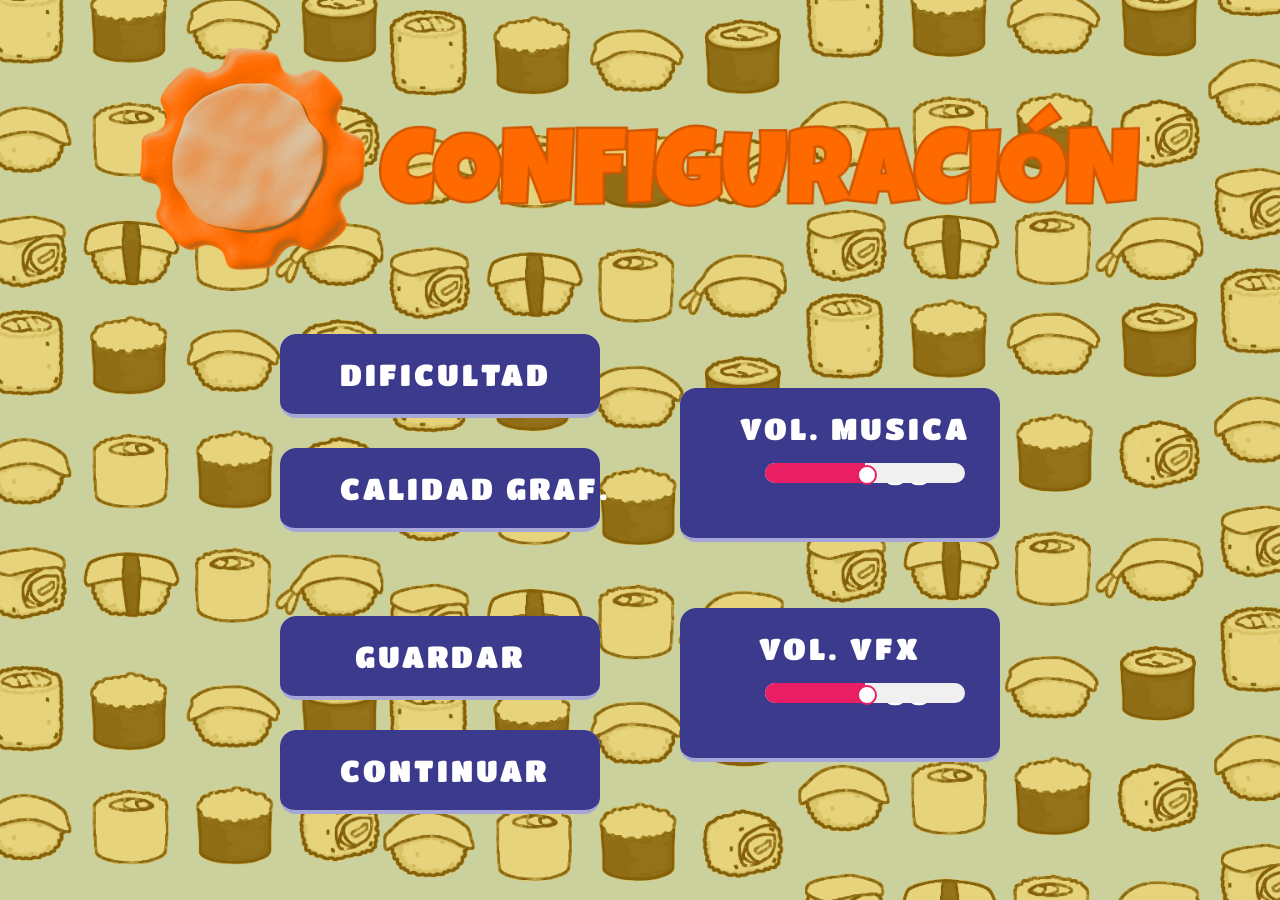
<file: config.html>
<!DOCTYPE html>
<html lang="en">
<head>
    <meta charset="UTF-8">
    <meta name="viewport" content="width=device-width, initial-scale=1.0">
    <title>Sushi Mania - Congifuracion</title>
    <link rel="stylesheet" href="main.css">
    <link href="https://fonts.googleapis.com/css2?family=Titan+One&display=swap" rel="stylesheet">
</head>
<body>
    <main class="contenedor-pagina contenedor-config">
        <div class="contenedor-logoConfig">
            <img src="imagenes/Config.png" alt="" class="logoConfig">
        </div>
        <div class="contenedor-contenedores-config">
            <div class="contenedor-botones-config">
                <a class="button-ui" href="#">DIFICULTAD</a>
                <a class="button-ui" href="#">CALIDAD GRAF.</a>
                <br><br><br><br>
                <a class="button-ui" href="index.html">GUARDAR</a>
                <a class="button-ui" href="index.html">CONTINUAR</a>
            </div>
            <div class="contenedor-botones-config">
                <br><br><br>
                <a class="button-ui" href="#">VOL. MUSICA
                    <div class="slider-cont">
                        <div class="slider">
                            <input class="inputMusica" type="range" min="0" max="100" value="50">
                            <progress class="progressMusica" min="0" max="100" value="50"></progress>
                        </div>
                        <div class="sliderValueMusica">50</div>
                    </div>
                    <script>
                        sliderMusica = document.querySelector(".inputMusica");
                        sliderMusica.oninput = function(){
                            progressBarMusica = document.querySelector(".progressMusica");
                            progressBarMusica.value = sliderMusica.value;
                            sliderValueMusica = document.querySelector(".sliderValueMusica");
                            sliderValueMusica.innerHTML = sliderMusica.value;
                            console.log(sliderMusica.value);
                        }
                    </script>
                </a>
                <br><br><br>
                <a class="button-ui" href="#">VOL. VFX
                    <div class="slider-cont">
                        <div class="slider">
                            <input class="inputVFX" type="range" min="0" max="100" value="50">
                            <progress class="progressVFX" min="0" max="100" value="50"></progress>
                        </div>
                        <div class="sliderValueVFX">50</div>
                    </div>
                    <script>
                        slider = document.querySelector(".inputVFX");
                        slider.oninput = function(){
                            progressBar = document.querySelector(".progressVFX");
                            progressBar.value = slider.value;
                            sliderValue = document.querySelector(".sliderValueVFX");
                            sliderValue.innerHTML = slider.value;
                        }
                    </script>
                </a>
            </div>
        </div>
    </main>
</body>
</html>
</file>
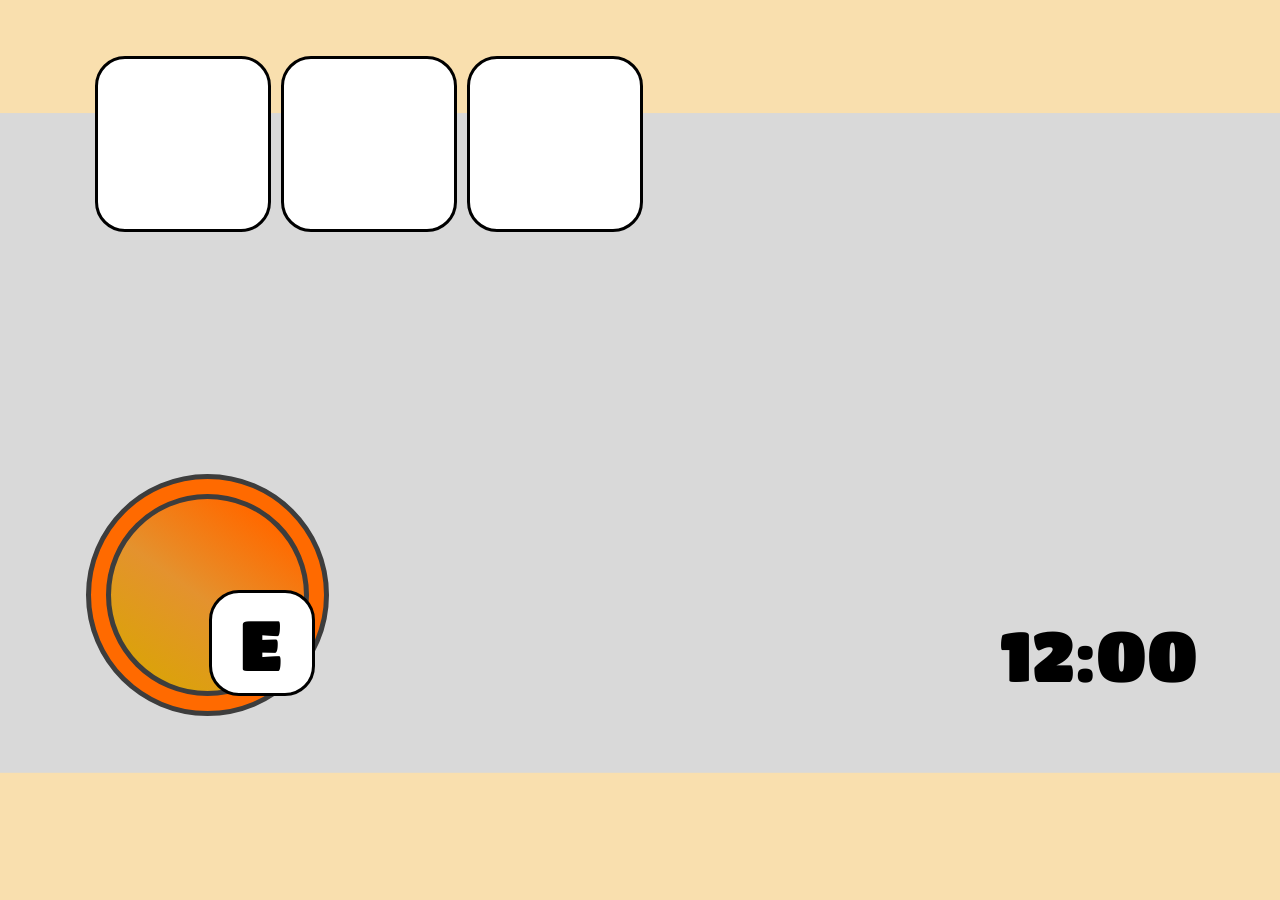
<file: game.html>
<!DOCTYPE html>
<html lang="en">
<head>
    <meta charset="UTF-8">
    <meta name="viewport" content="width=device-width, initial-scale=1.0">
    <title>Sushi Mania - Game</title>
    <link rel="stylesheet" href="main.css">
    <link href="https://fonts.googleapis.com/css2?family=Titan+One&display=swap" rel="stylesheet">
</head>
<body>
    <main class="contenedor-pagina contenedor-pausa">
        <div class="contenedor-cuadros-objetivos">
            <div class="cuadro-objetivo"></div>
            <div class="cuadro-objetivo"></div>
            <div class="cuadro-objetivo"></div>
        </div>
        <div class="contenedor-habilidad">
            <svg xmlns="http://www.w3.org/2000/svg" width="243" height="242" viewBox="0 0 243 242" fill="none" class="circulo-habilidad">
                <path d="M240.5 121C240.5 186.436 187.232 239.5 121.5 239.5C55.7684 239.5 2.5 186.436 2.5 121C2.5 55.564 55.7684 2.5 121.5 2.5C187.232 2.5 240.5 55.564 240.5 121Z" fill="#FF6A00" stroke="#3D3D3D" stroke-width="5"/>
                <path d="M220.5 121C220.5 175.388 176.188 219.5 121.5 219.5C66.8122 219.5 22.5 175.388 22.5 121C22.5 66.6116 66.8122 22.5 121.5 22.5C176.188 22.5 220.5 66.6116 220.5 121Z" fill="url(#paint0_linear_24_13)" stroke="#3D3D3D" stroke-width="5"/>
                <defs>
                <linearGradient id="paint0_linear_24_13" x1="176.565" y1="45.7611" x2="64.2966" y2="203.715" gradientUnits="userSpaceOnUse">
                <stop stop-color="#FF6A00"/>
                <stop offset="0.507664" stop-color="#E4922E"/>
                <stop offset="1" stop-color="#DBA20A"/>
                </linearGradient>
                </defs>
            </svg>
            <div class="cuadro-objetivo">
                <p class="letra">E</p>
            </div>
            <div class="tiempo">
                <p class="letra">12:00</p>
            </div>
        </div>
    </main>
</body>
</html>
</file>
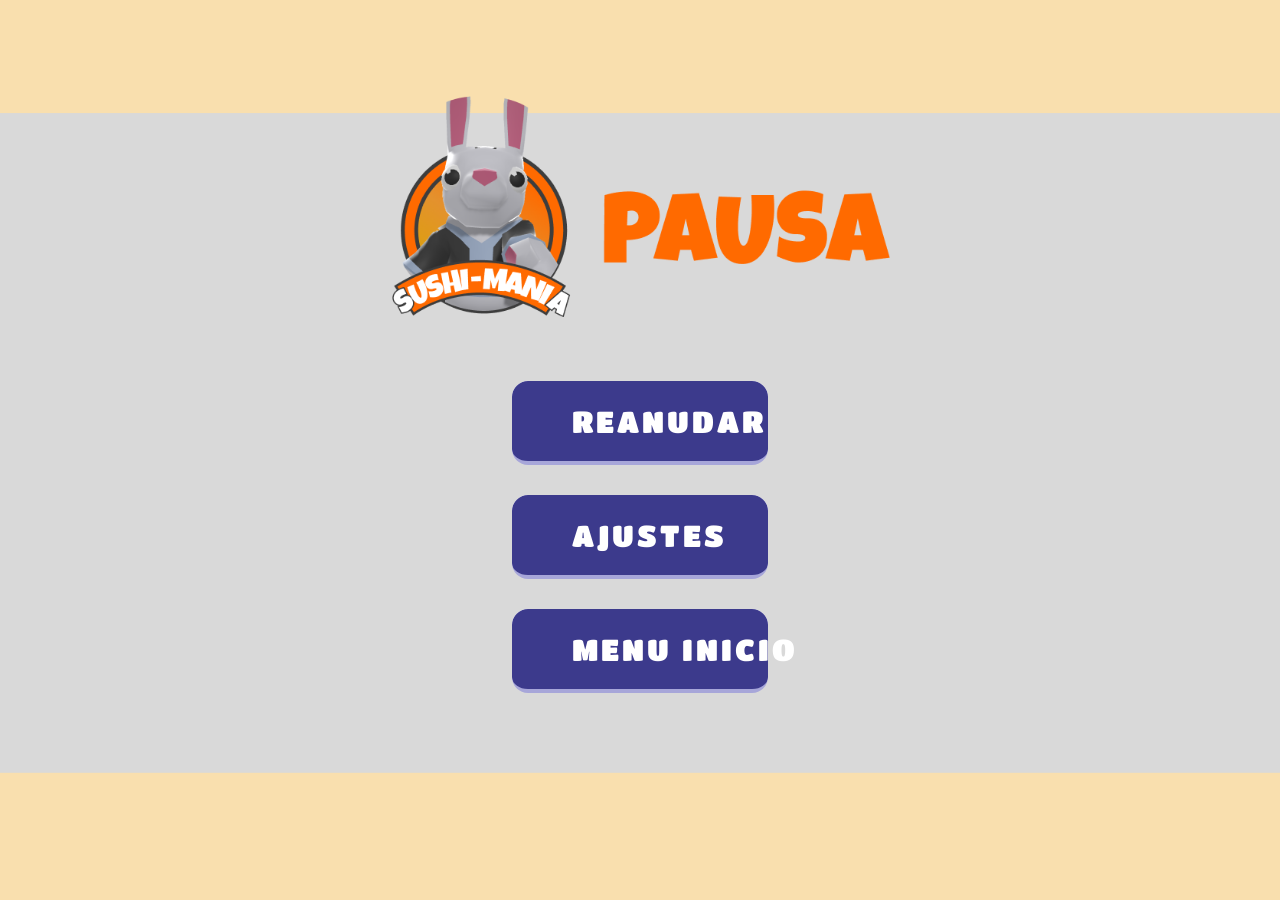
<file: pausa.html>
<!DOCTYPE html>
<html lang="en">
<head>
    <meta charset="UTF-8">
    <meta name="viewport" content="width=device-width, initial-scale=1.0">
    <title>Sushi Mania - Pausa</title>
    <link rel="stylesheet" href="main.css">
    <link href="https://fonts.googleapis.com/css2?family=Titan+One&display=swap" rel="stylesheet">
</head>
<body>
    <main class="contenedor-pagina contenedor-pausa">
        <div class="contenedor-logoPausa">
            <img src="imagenes/LogoPausa.png" alt="" class="logoPausa">
        </div>
        <div class="contenedor-botones">
            <a class="button-ui" href="#">REANUDAR</a>
            <a class="button-ui" href="#">AJUSTES</a>
            <a class="button-ui" href="#">MENU INICIO</a>
        </div>
    </main>
</body>
</html>
</file>
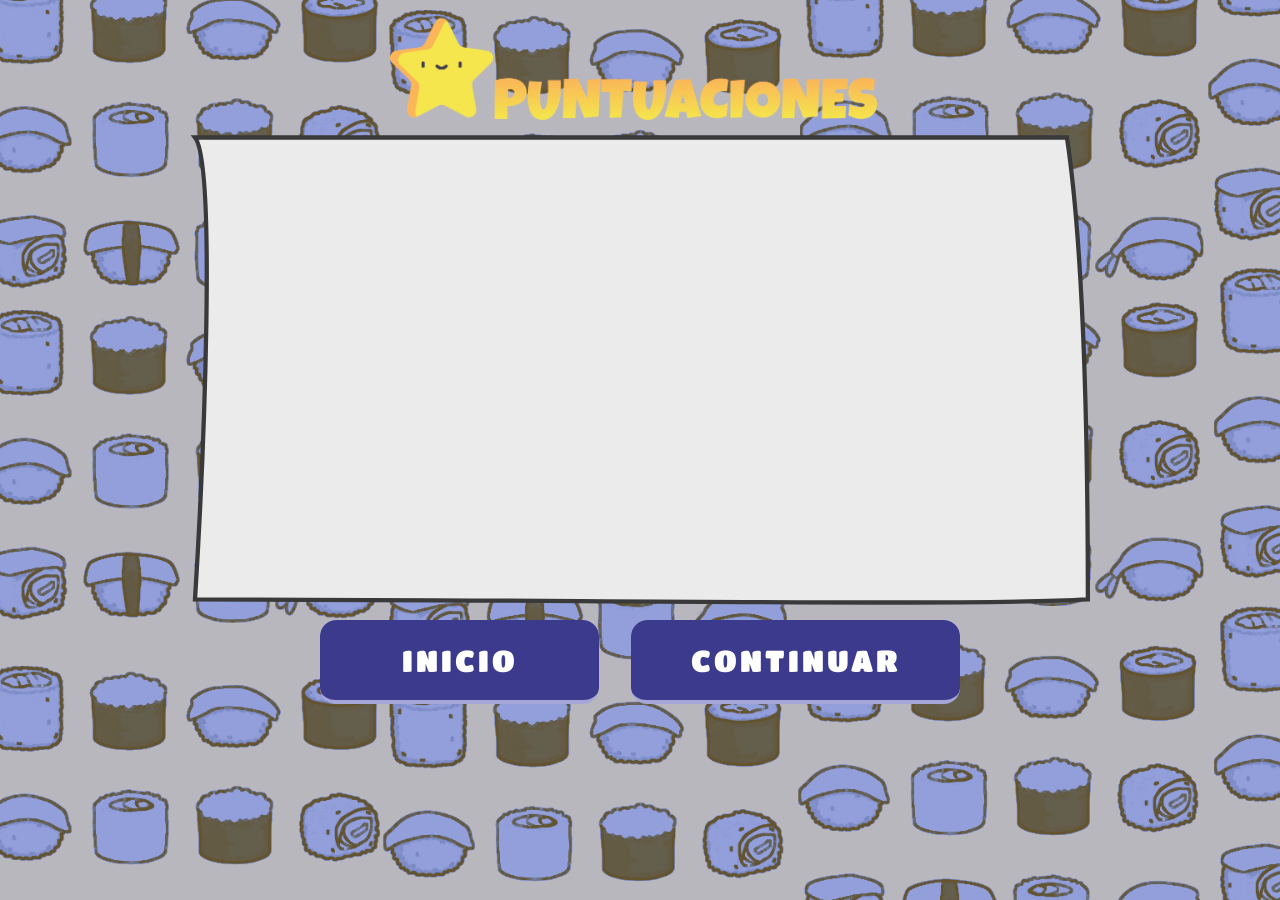
<file: puntuacion.html>
<!DOCTYPE html>
<html lang="en">
<head>
    <meta charset="UTF-8">
    <meta name="viewport" content="width=device-width, initial-scale=1.0">
    <title>Sushi Mania - Puntuaciones</title>
    <link rel="stylesheet" href="main.css">
    <link href="https://fonts.googleapis.com/css2?family=Titan+One&display=swap" rel="stylesheet">
</head>
<body>
    <div class="contenedor-pagina contenedor-puntuaciones">
        <div class="contenedor-titulo">
            <img src="imagenes/titulo-puntuaciones.png" alt="" class="titulo">
        </div>

        <div class="contenedor-cuadro-puntuaciones">
            <svg xmlns="http://www.w3.org/2000/svg" width="900" height="500" viewBox="0 0 1260 657" fill="none" class="cuadro-puntuaciones">
                <path d="M1227.72 3H7C36.8084 41.128 19.4202 450.062 7 649.764C510.016 649.764 1075.13 659.296 1257 649.764C1257 556.209 1256.7 196.229 1227.72 3Z" fill="#EBEBEB" stroke="#393939" stroke-width="6"/>
            </svg>
        </div>

        <div class="contenedor-botones-puntuaciones">
            <button class="button-ui">Inicio</button>
            <button class="button-ui">Continuar</button>
        </div>


    </div>
</body>
</html>
</file>
<file: main.css>
body {
    margin: 0;
}

a {
    text-decoration: none;
}

.button-ui {
    appearance: button;
    background-color: #a7a6d9;
    border: solid transparent;
    border-radius: 16px;
    border-width: 0 0 4px;
    box-sizing: border-box;
    color: #FFFFFF;
    cursor: pointer;
    display: inline-block;
    font-family: 'Titan One', cursive;
    font-size: 30px;
    font-weight: 400;
    letter-spacing: 3px;
    line-height: 20px;
    margin: 0;
    outline: none;
    overflow: visible;
    padding: 1em 2em;
    text-align: center;
    text-transform: uppercase;
    touch-action: manipulation;
    transform: translateZ(0);
    transition: filter .2s;
    user-select: none;
    -webkit-user-select: none;
    vertical-align: middle;
    white-space: nowrap;
    width: 100%;
    margin-bottom: 1em;
}
.button-ui:after {
    background-clip: padding-box;
    background-color: #3C3A8C;
    border: solid transparent;
    border-radius: 16px;
    border-width: 0 0 4px;
    bottom: -4px;
    content: "";
    left: 0;
    position: absolute;
    right: 0;
    top: 0;
    z-index: -1;
}

.contenedor-pagina {
    height: 100vh;
    width: 100vw;
    background-position: center center;
    background-repeat: no-repeat;
    background-size: cover;
}
.contenedor-inicio {
    background-image: url(imagenes/inicio-background.png);
}
.contenedor-puntuaciones {
    background-image: url(imagenes/puntuaciones-background.png);
}
.contenedor-pausa {
    background-image: url(imagenes/pausa-background.png);
}
.contenedor-config {
    background-image: url(imagenes/BACKGROUND-IMG.png);
}

.contenedor-logo {
    display: flex;
    justify-content: center;
    margin-bottom: 4em;
}
.logo {
    width: 250px;
}
.contenedor-logoPausa {
    display: flex;
    justify-content: center;
    margin-bottom: 4em;
    padding-top: 6em;
}
.logoPausa {
    width: 500px;
}
.contenedor-logoConfig {
    display: flex;
    justify-content: center;
    margin-bottom: 4em;
    padding-top: 3em;
}
.logoConfig {
    width: 1000px;
}
.contenedor-titulo {
    display: flex;
    justify-content: center;
}
.titulo {
    width: 500px;
    margin-top: 1em;
}

.contenedor-contenedores-config{
    display: flex;
    width: 50%;
    justify-content: center;
    margin-left: 25%;
}

.contenedor-botones-config{
    width: 50%;
    margin-left: 40px;
    margin-right: 40px;
}

.contenedor-botones {
    width: 20%;
    margin: 0 auto;
}

.button-19:main,
.button-19:focus {
user-select: auto;
}

.button-19:hover:not(:disabled) {
filter: brightness(1.1);
-webkit-filter: brightness(1.1);
}

.button-19:disabled {
cursor: auto;
}

.contenedor-cuadro-puntuaciones {
    display: flex;
    justify-content: center;
}

.contenedor-botones-puntuaciones {
    display: flex;
    width: 50%;
    margin: 0 auto;
    gap: 2em;
}

.contenedor-cuadros-objetivos{
    display: flex;
    padding-top: 4%;
    padding-left: 7%;
}
.cuadro-objetivo{
    width: 170px;
    height: 170px;
    background: #FFFFFF;
    border-radius: 30px;
    border-style: solid;
    border-color: black;
    margin: 5px;
}

.contenedor-habilidad{
    display: flex;
    width: 84%;
    margin-top: 18.5%;
    margin-left: 6.7%;
    position: relative;

    .cuadro-objetivo{
        width: 100px;
        height: 100px;
        position: absolute;
        left: 11%;
        bottom: 6%;

        .letra{
            position: absolute;
            font-family: 'Titan One', cursive;
            font-size: 70px;
            left: 28%;
            bottom: -60%;
        }
    }

    .tiempo{
        position: absolute;
        left: 85%;
        bottom: -20%;

        .letra{
            position: absolute;
            font-family: 'Titan One', cursive;
            font-size: 70px;
            left: 28%;
            bottom: -60%;
        }
    }
}
.circulo-habilidad{
    position: relative;
}

.slider-cont{
    padding: 25px;
    border-radius: 5px 30px 30px 5px;
    display: flex;
    align-items: center;
}
.slider{
    position: relative;
    width: 200px;
    height: 20px;
}

.slider input {
    position: absolute;
    left: -6px;
    top: 0;
    width: 212px;
    height: 20px;
    -webkit-appearance: none;
    background-color: transparent;
    z-index: 99;
}

.slider input::-webkit-slider-thumb{
    -webkit-appearance: none;
    width: 20px;
    height: 20px;
    background-color: #FFFFFF;
    border: 2px solid #e91e63;
    border-radius: 50%;
    cursor: pointer;
}
.slider progress {
    width: 200px;
    height: 20px;
    -webkit-appearance: none;
    position: absolute;
    top: 0;
    left: 0;
    border-radius: 10px;
    overflow: hidden;
}
.slider progress::-webkit-progress-bar {
    background-color: #f0f0f0;
}
.slider progress::-webkit-progress-value{
    background-color: #e91e63;
}
.sliderValueMusica{
    width: 28px;
    height: 20px;
    margin-left: 10px;
    text-align: center;
}
.sliderValueVFX{
    width: 28px;
    height: 20px;
    margin-left: 10px;
    text-align: center;
}
</file>
